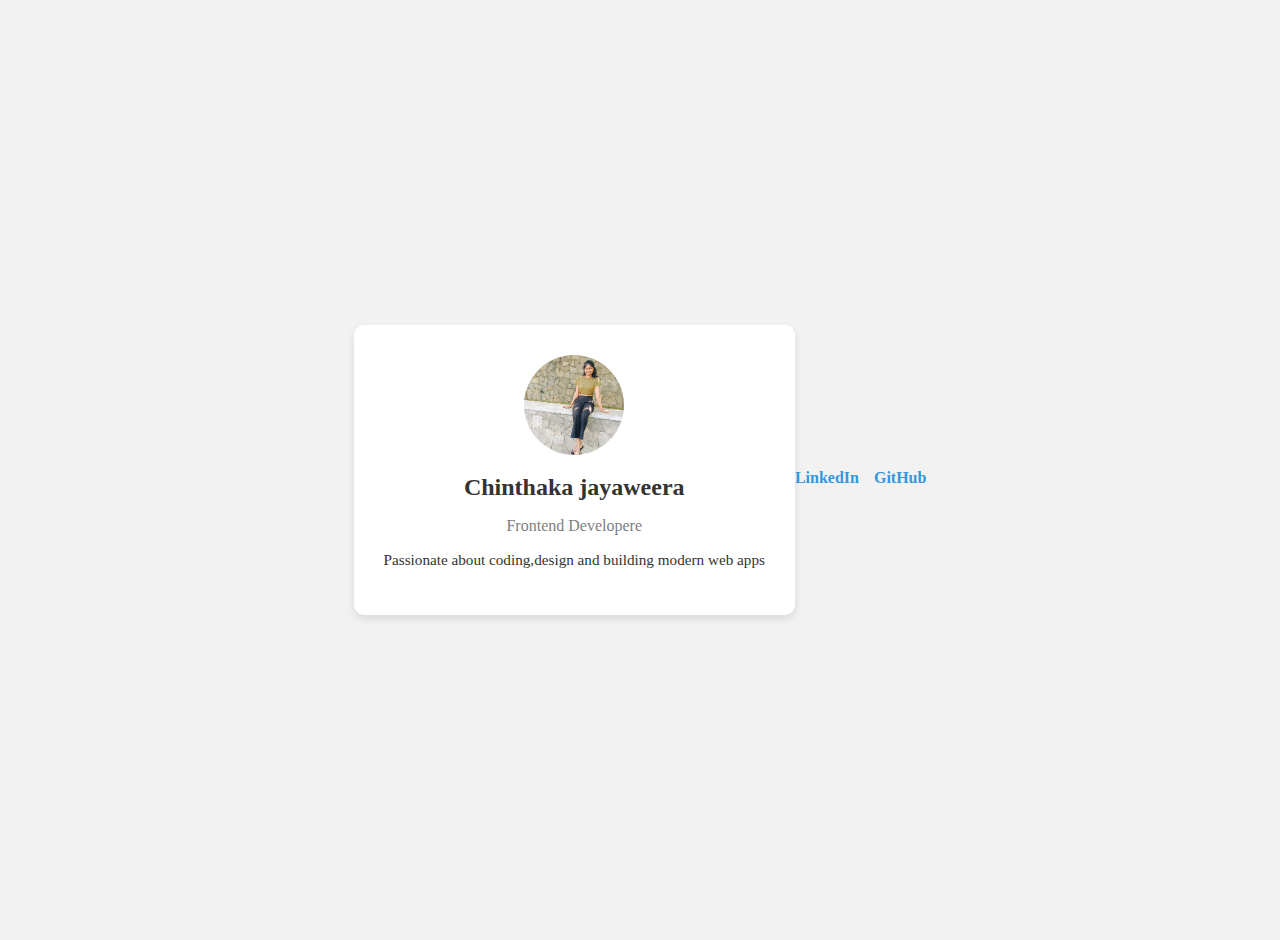
<file: index.html>
<!DOCTYPE html>
<html lang="en">
<head>
    <meta charset="UTF-8">
    <meta name="viewport" content="width=device-width, initial-scale=1.0">
    <title>Profile card</title>
    <link rel="stylesheet" href="/Style.css">
</head>
<body>
    <div class="profilecard">
        <img src="/WhatsApp Image 2025-06-08 at 20.16.55_6c05a7b2.jpg" class="profile-image" alt="Profile picture" width="150px">
        <h1 class="profile-name">Chinthaka jayaweera</h1>
        <p class="profile-role">Frontend Developere</p>
        <p class="profile-bio">Passionate about coding,design and building modern web apps</p>
    </div>
    <div class="sociasl-link">
        <a href="#" class="social-links">LinkedIn</a>
        <a href="#" class="social-links">GitHub</a>
    </div>
</body>
</html>
</file>
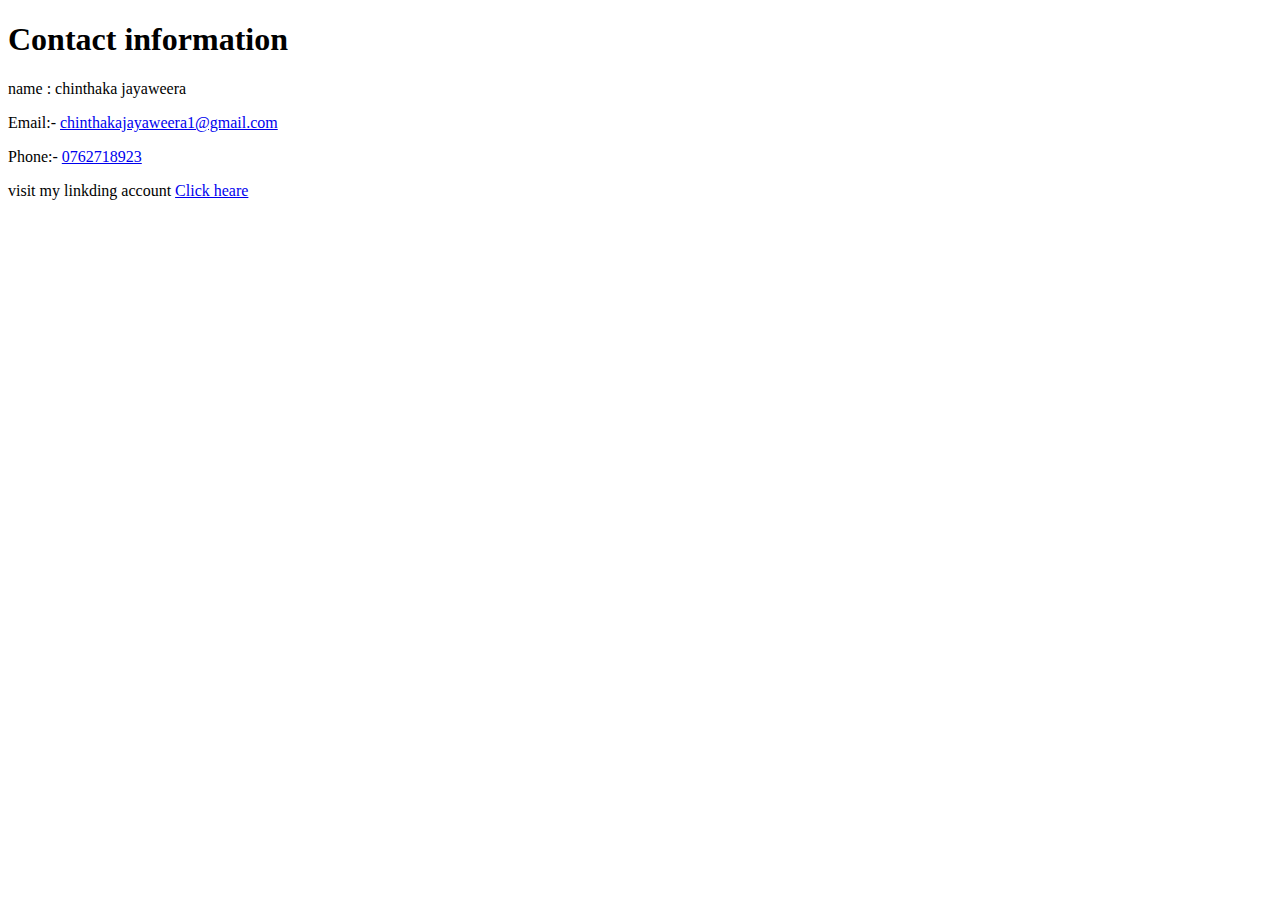
<file: contact.html>
<!DOCTYPE html>
<html lang="en">
<head>
    <meta charset="UTF-8">
    <meta name="viewport" content="width=device-width, initial-scale=1.0">
    <title>Document</title>
</head>
<body>
    <h1>Contact information </h1>
    <p>name : chinthaka jayaweera</p>
    <p>Email:- <a href="chinthakajayaweera1@gmail.com">chinthakajayaweera1@gmail.com</a></p>
    <p>Phone:- <a href="tel:0762718923">0762718923</a></p>
    <p>visit my linkding account <a href="wwww.linkding.com">Click heare</a></p>
</body>
</html>
</file>
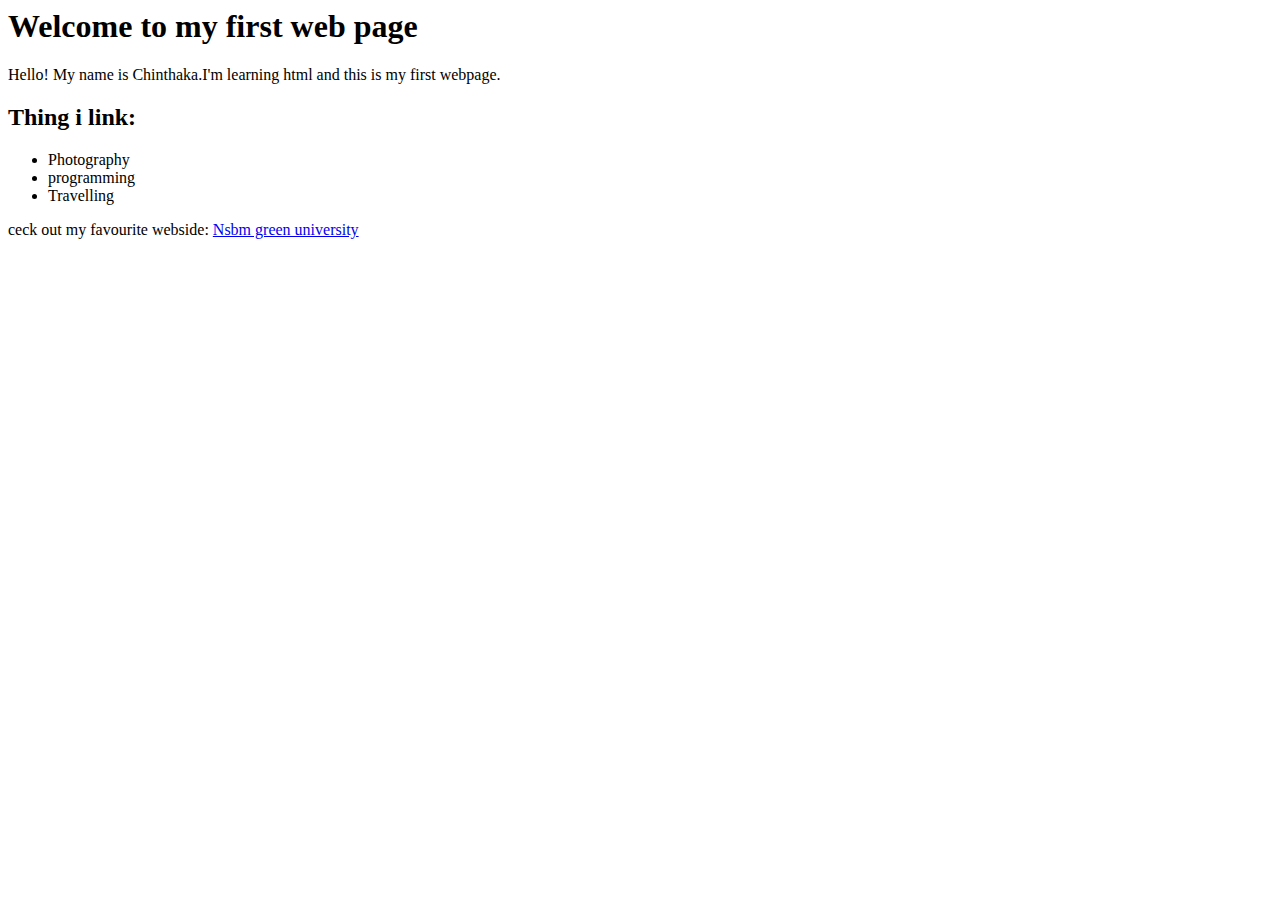
<file: First.html>
<html>
    <head>
        <meta charset="UTF-8">
        <title>My First web page</title>
    </head>
    <body>
        <h1>Welcome to my first web page</h1>
        <p>Hello! My name is Chinthaka.I'm learning html and this is my first webpage.</p>
        <h2>Thing i link:</h2>
        <ul>
            <li>Photography</li>
            <li>programming </li>
            <li>Travelling</li>
        </ul>
        <p>ceck out my favourite webside: <a href="https://www.nsbm.ac.lk" target="_blank">Nsbm green university</a></p>
    </body>
</html>
</file>
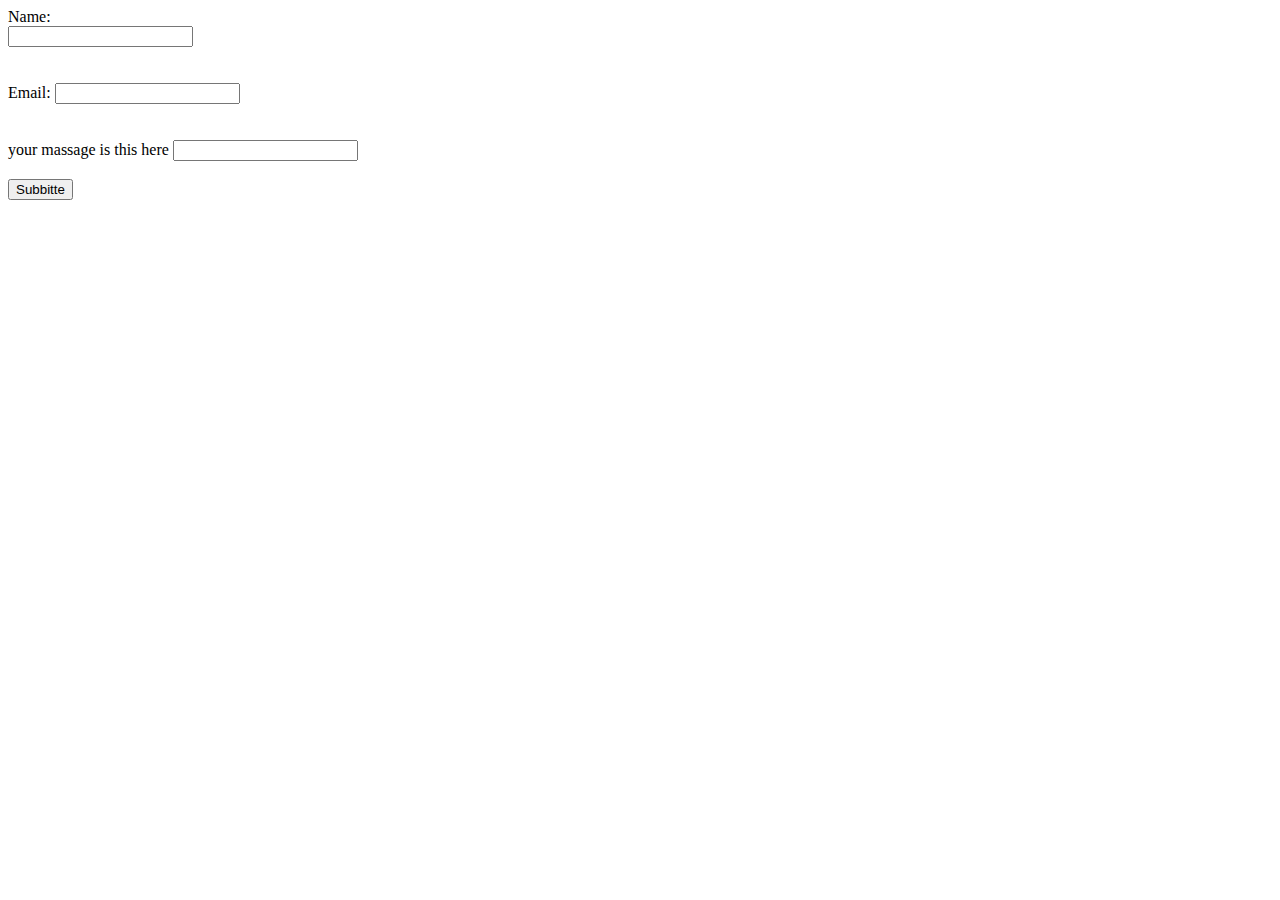
<file: Form.html>
<!DOCTYPE html>
<html lang="en">
<head>
    <meta charset="UTF-8">
    <meta name="viewport" content="width=device-width, initial-scale=1.0">
    <title>Document</title>
</head>
<body>
    <title>Feedback form</title>

    <form>
        <label for="name">Name:</label><br>
        <input type="text" id="name" name="name"><br><br><br>

        <label for="email">Email:</label>
        <input type="email" id="email" name="email"><br><br><br>

        <label for="message">your massage is this here</label>
        <input type="messages" id="msg" name="msg"><br><br>

        <button type="subbimit">Subbitte</button>
    </form>
</body>
</html>
</file>
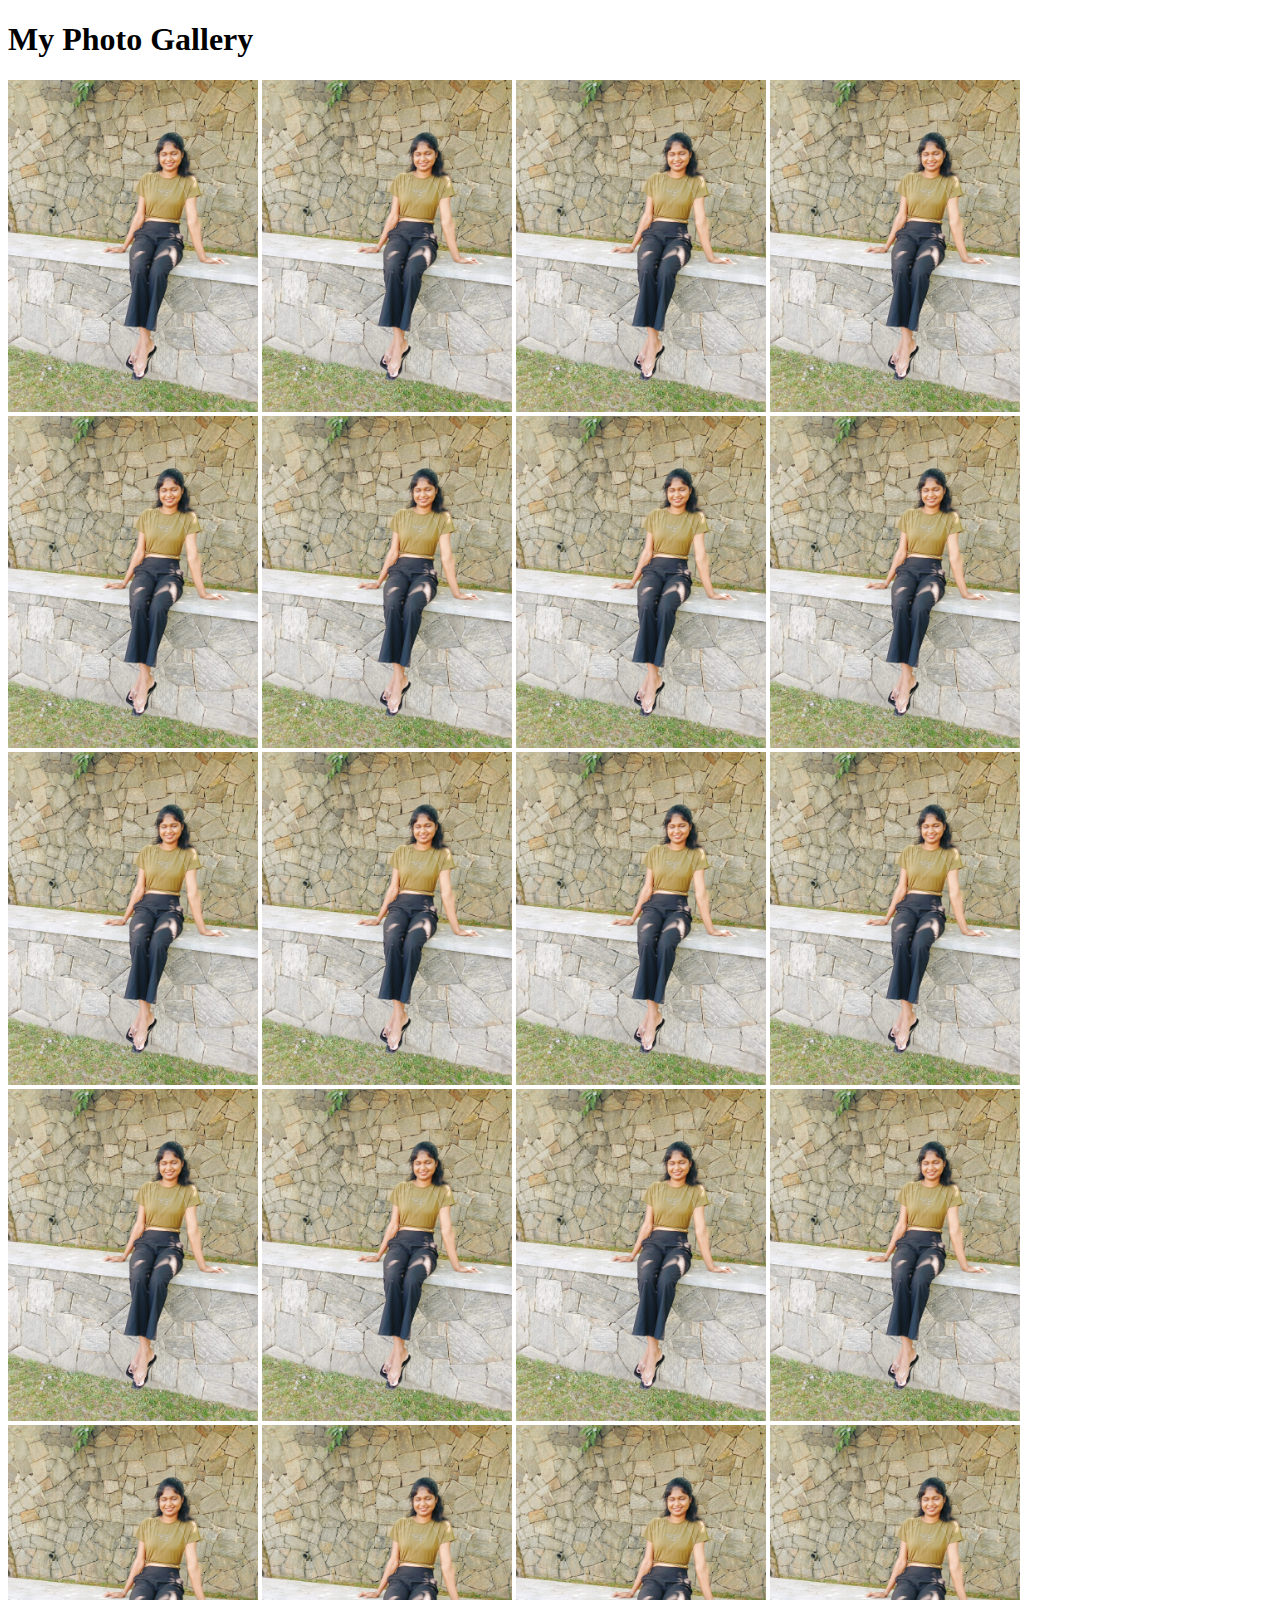
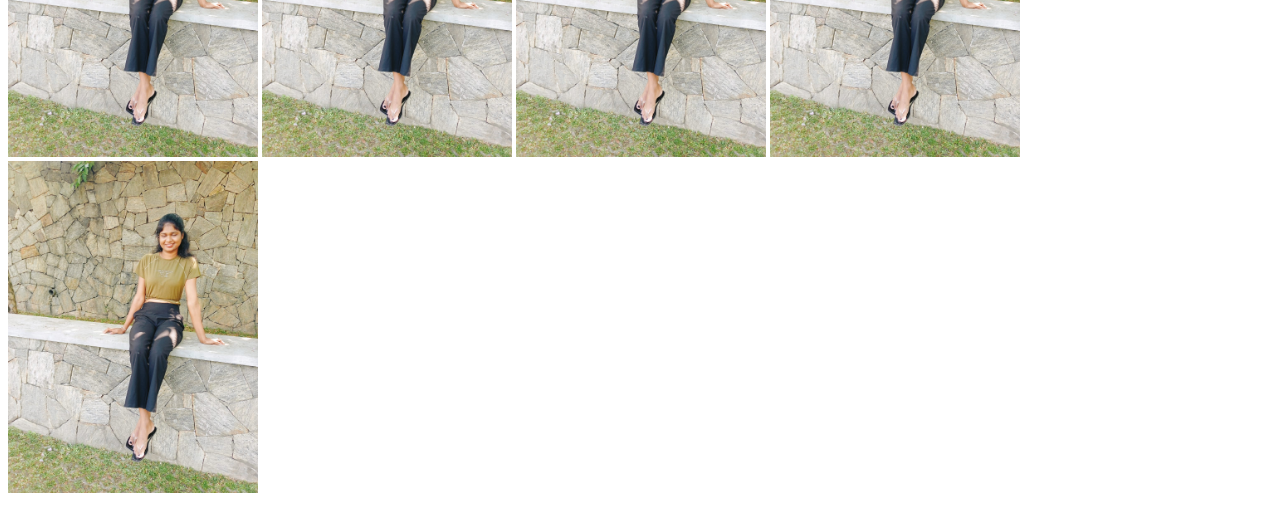
<file: Gallery.html>
<!DOCTYPE html>
<html lang="en">
<head>
    <meta charset="UTF-8">
    <meta name="viewport" content="width=device-width, initial-scale=1.0">
    <title>Document</title>
</head>
<body>
    <h1> My Photo Gallery</h1>
    <img src="/WhatsApp Image 2025-06-08 at 20.16.55_6c05a7b2.jpg" alt="photo1" width="250">
    
    <img src="/WhatsApp Image 2025-06-08 at 20.16.55_6c05a7b2.jpg" alt="photo1" width="250">
    
    <img src="/WhatsApp Image 2025-06-08 at 20.16.55_6c05a7b2.jpg" alt="photo1" width="250">
    
    <img src="/WhatsApp Image 2025-06-08 at 20.16.55_6c05a7b2.jpg" alt="photo1" width="250">
    
    <img src="/WhatsApp Image 2025-06-08 at 20.16.55_6c05a7b2.jpg" alt="photo1" width="250">

    
    <img src="/WhatsApp Image 2025-06-08 at 20.16.55_6c05a7b2.jpg" alt="photo1" width="250">
    
    <img src="/WhatsApp Image 2025-06-08 at 20.16.55_6c05a7b2.jpg" alt="photo1" width="250">
    
    <img src="/WhatsApp Image 2025-06-08 at 20.16.55_6c05a7b2.jpg" alt="photo1" width="250">
    
    <img src="/WhatsApp Image 2025-06-08 at 20.16.55_6c05a7b2.jpg" alt="photo1" width="250">
    
    <img src="/WhatsApp Image 2025-06-08 at 20.16.55_6c05a7b2.jpg" alt="photo1" width="250">
    
    <img src="/WhatsApp Image 2025-06-08 at 20.16.55_6c05a7b2.jpg" alt="photo1" width="250">
    
    <img src="/WhatsApp Image 2025-06-08 at 20.16.55_6c05a7b2.jpg" alt="photo1" width="250">
    
    <img src="/WhatsApp Image 2025-06-08 at 20.16.55_6c05a7b2.jpg" alt="photo1" width="250">
    
    <img src="/WhatsApp Image 2025-06-08 at 20.16.55_6c05a7b2.jpg" alt="photo1" width="250">
    
    <img src="/WhatsApp Image 2025-06-08 at 20.16.55_6c05a7b2.jpg" alt="photo1" width="250">
    
    <img src="/WhatsApp Image 2025-06-08 at 20.16.55_6c05a7b2.jpg" alt="photo1" width="250">
    
    <img src="/WhatsApp Image 2025-06-08 at 20.16.55_6c05a7b2.jpg" alt="photo1" width="250">
    
    <img src="/WhatsApp Image 2025-06-08 at 20.16.55_6c05a7b2.jpg" alt="photo1" width="250">
    
    <img src="/WhatsApp Image 2025-06-08 at 20.16.55_6c05a7b2.jpg" alt="photo1" width="250">
    
    <img src="/WhatsApp Image 2025-06-08 at 20.16.55_6c05a7b2.jpg" alt="photo1" width="250">
    
    <img src="/WhatsApp Image 2025-06-08 at 20.16.55_6c05a7b2.jpg" alt="photo1" width="250">
</body>
</html>
</file>
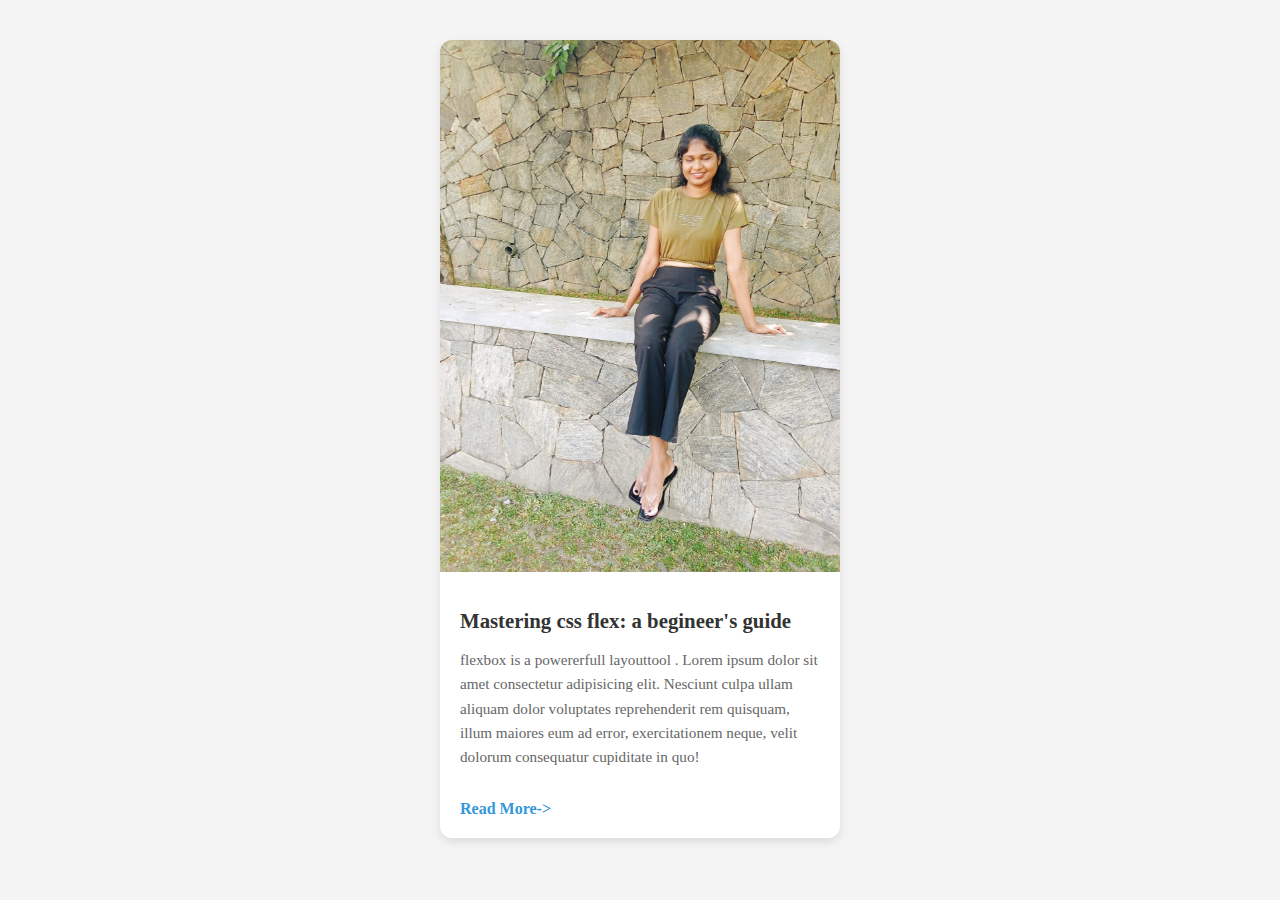
<file: indexx.html>
<!DOCTYPE html>
<html lang="en">
<head>
    <meta charset="UTF-8">
    <meta name="viewport" content="width=device-width, initial-scale=1.0">
    <title>Document</title>
    <link rel="stylesheet" href="/Stylee.css">
</head>
<body>
    <div class="card">
        <img src="/WhatsApp Image 2025-06-08 at 20.16.55_6c05a7b2.jpg" alt="blog image" class="card-image">
        <div class="card-content">
            <h2 class="card-title">Mastering css flex: a begineer's guide</h2>
            <p class="card-description">
                flexbox is a powererfull layouttool . Lorem ipsum dolor sit amet consectetur adipisicing elit. Nesciunt culpa ullam aliquam dolor voluptates reprehenderit rem quisquam, illum maiores eum ad error, exercitationem neque, velit dolorum consequatur cupiditate in quo!
            </p>
            <a href="#" class="read-more">Read More-></a>
        </div>
    </div>
    
</body>
</html>
</file>
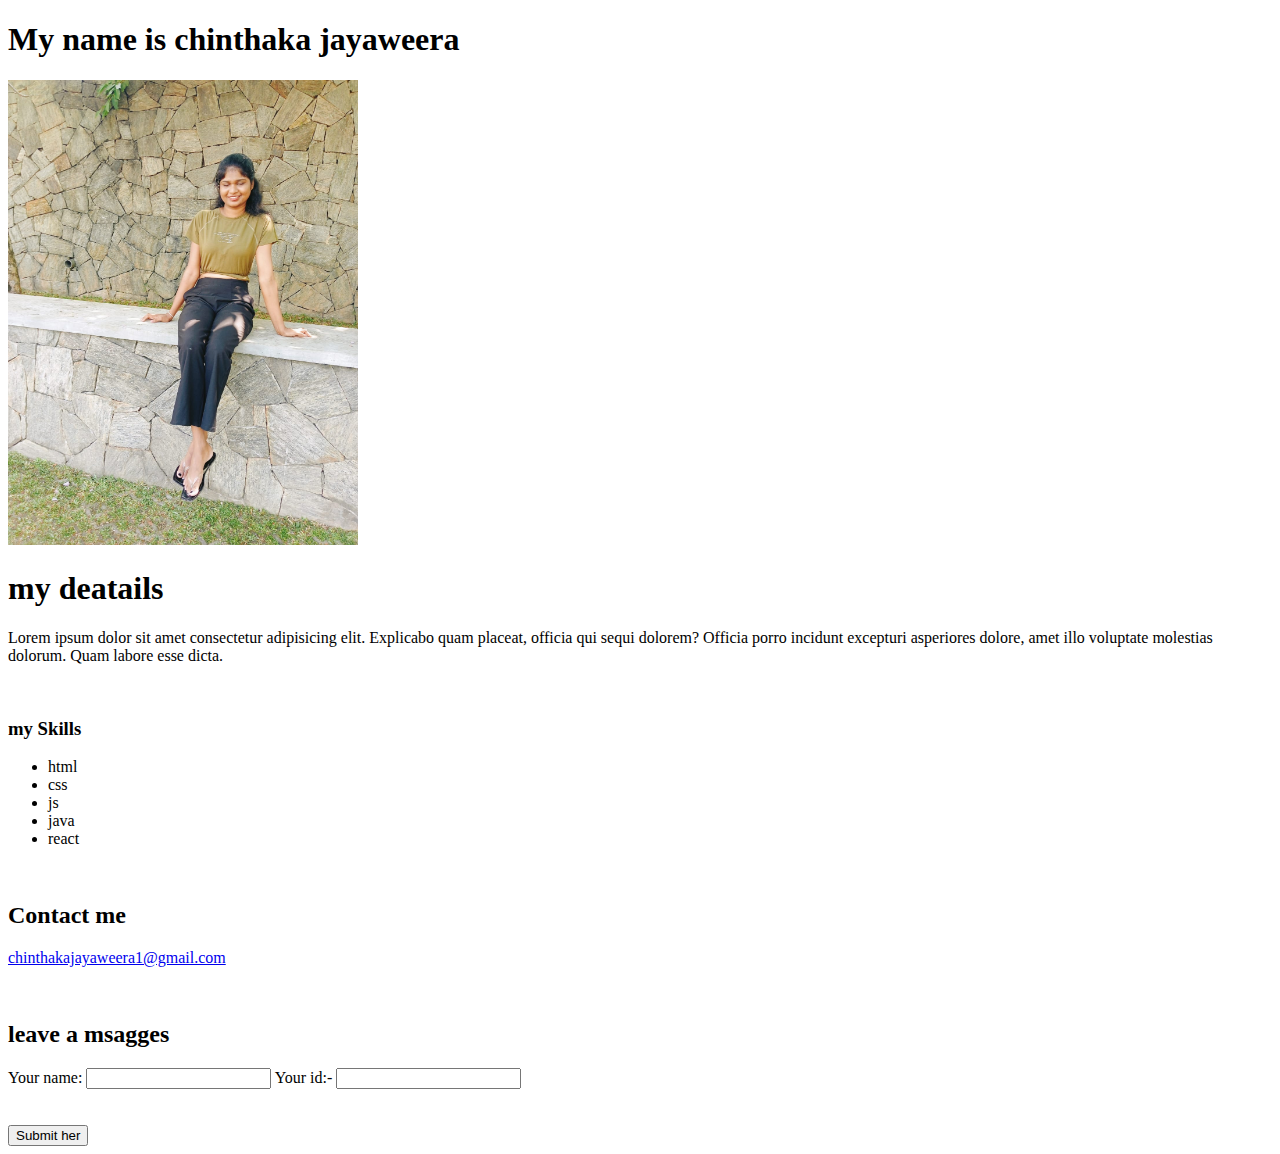
<file: new.html>
<!DOCTYPE html>
<html lang="en">
<head>
    <meta charset="UTF-8">
    <meta name="viewport" content="width=device-width, initial-scale=1.0">
    <title>my learning</title>
</head>
<body>
    <h1>My name is chinthaka jayaweera</h1>
    <img src="/WhatsApp Image 2025-06-08 at 20.16.55_6c05a7b2.jpg" alt="kalani her is chinthaka girlfriend" width="350px">
    <br>
    <h1>my deatails</h1>
    <p>Lorem ipsum dolor sit amet consectetur adipisicing elit. Explicabo quam placeat, officia qui sequi dolorem? Officia porro incidunt excepturi asperiores dolore, amet illo voluptate molestias dolorum. Quam labore esse dicta.</p>
    <br>
    <h3>my Skills</h3>
    <ul>
        <li>html</li>
        <li>css</li>
        <li>js</li>
        <li>java</li>
        <li>react</li>
    </ul>
    <br>
    <h2>Contact me</h2>
    <p><a href="chinthakajayaweera1@gmail.com">chinthakajayaweera1@gmail.com</a></p>
    <br>
    <h2>leave a msagges</h2>
    <form>
        <label>Your name:
            <input type="text" name="name">
        </label>
        <label for="id">Your id:-
            <input type="number" name="number">
        </label>
        <br><br><br>
        <button type="submit">Submit her</button>
    </form>

    
</body>
</html>
</file>
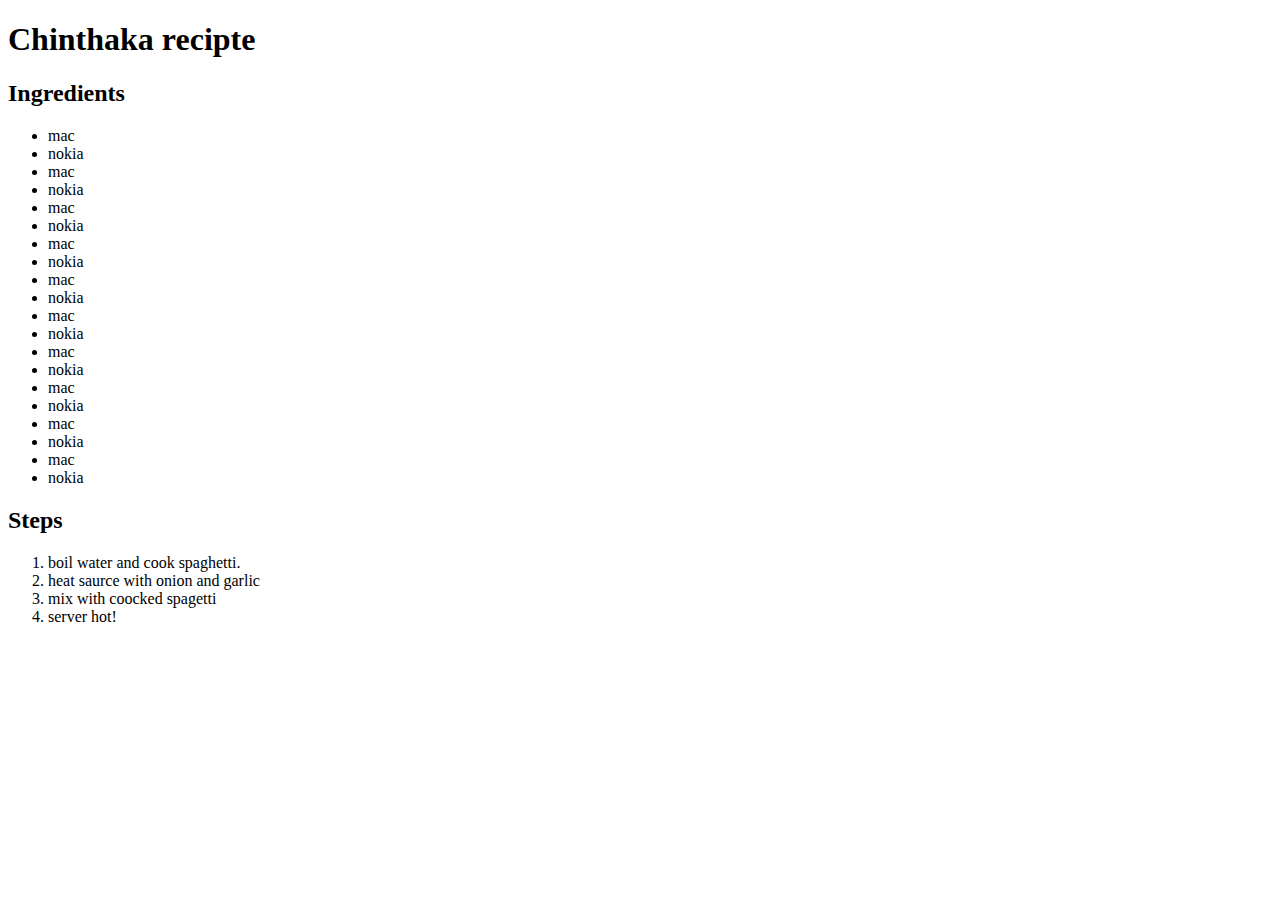
<file: recipe.html>
<!DOCTYPE html>
<html lang="en">
<head>
    <meta charset="UTF-8">
    <meta name="viewport" content="width=device-width, initial-scale=1.0">
    <title>My favourite resipe</title>
</head>
<body>
    <h1>Chinthaka recipte</h1>
    <h2>Ingredients</h2>
    <ul>
        <li>mac</li>
        <li>nokia</li>
        <li>mac</li>
        <li>nokia</li>
        <li>mac</li>
        <li>nokia</li>
        <li>mac</li>
        <li>nokia</li>
        <li>mac</li>
        <li>nokia</li>
        <li>mac</li>
        <li>nokia</li>
        <li>mac</li>
        <li>nokia</li>
        <li>mac</li>
        <li>nokia</li>
        <li>mac</li>
        <li>nokia</li>
        <li>mac</li>
        <li>nokia</li>
    </ul>
    <h2>Steps</h2>
    <ol>
        <li>boil water and cook spaghetti.</li>
        <li>heat saurce with onion and garlic</li>
        <li>mix with coocked spagetti</li>
        <li>server hot!</li>
    </ol>
    
</body>
</html>
</file>
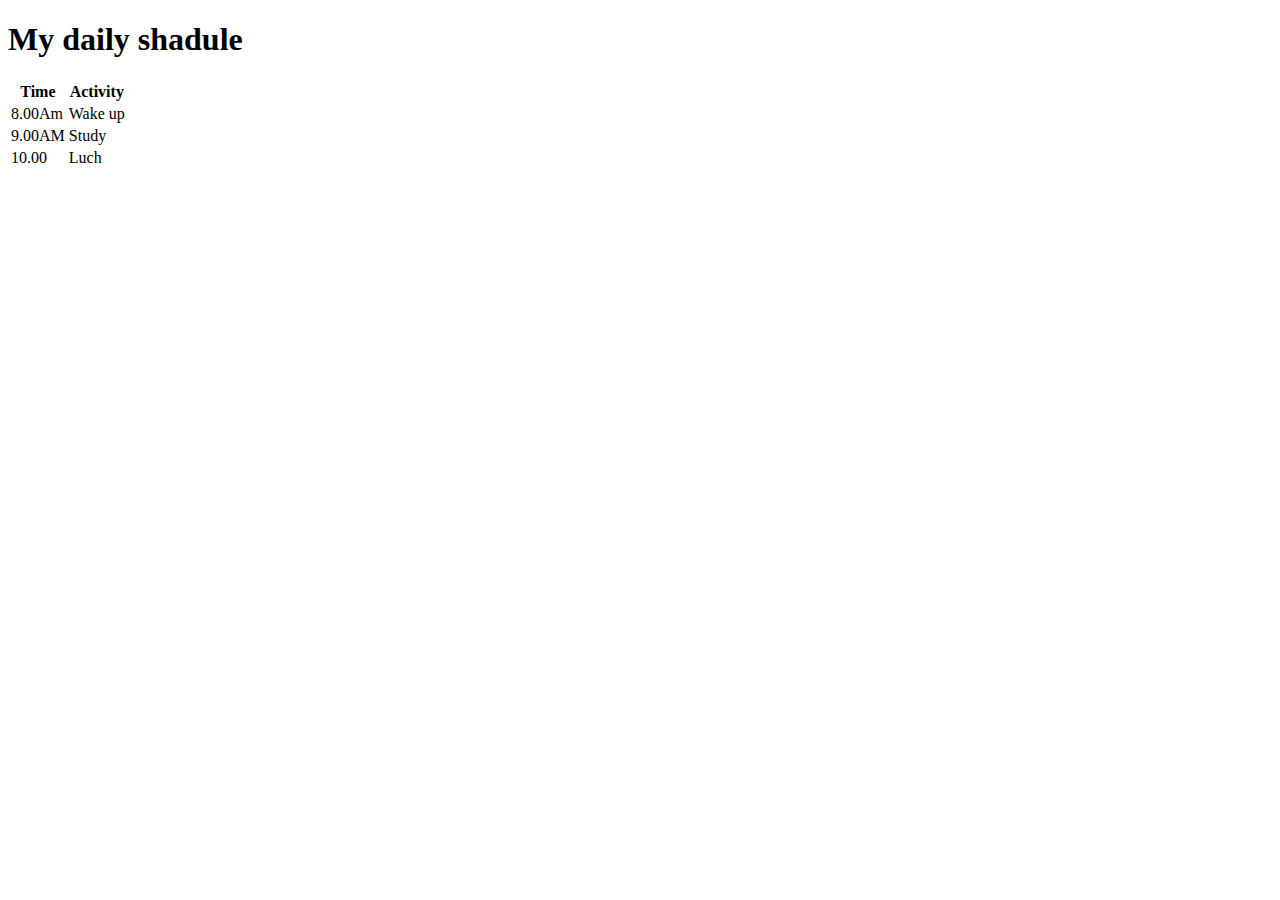
<file: shadule.html>
<!DOCTYPE html>
<html lang="en">
<head>
    <meta charset="UTF-8">
    <meta name="viewport" content="width=device-width, initial-scale=1.0">
    <title>Document</title>
</head>
<body>
    <h1>My daily shadule</h1>
    <table>
        <thead>
        <tr>
            <th>Time</th>
            <th>Activity</th>
        </tr>
    </thead>
    <tbody>
        <tr>
            <td>8.00Am</td>
            <td>Wake up</td>
        </tr>
        <tr>
            <td>9.00AM</td>
            <td>Study</td>
        </tr>
        <tr>
            <td>10.00</td>
            <td>Luch</td>
        </tr>
    </tbody>
    </table>
</body>
</html>
</file>
<file: Style.css>
/*CSS variabale and base styles*/
:root{
    --primary-color:#3498db;
    --text-color:#333;
    --background-color:#fff;
    --card-shadow:0 4px 8px rgba(0,0,0,0.1);
    --border-radius:10px;
    --font-family:'segoe UI',sans-sarif;
}

body{
    font-family:var(--font-family);
    background-color: #f2f2f2;
    margin: 0;
    padding: 20px;
    display: flex;
    justify-content: center;
    align-items: center;
    height: 100vh;
}
.profilecard{
    background-color: var(--background-color);
    padding: 30px;
    border-radius: var(--border-radius);
    box-shadow: var(--card-shadow);
    max-width: 3000px;
    text-align: center;
}
.profile-image{
    width: 100px;
    height: 100px;
    border-radius: 50%;
    object-fit: cover;
}
.profile-name{
    margin: 15px 0 5px;
    font-size: 1.5rem;
    color: var(--text-color);
}
.profile-role{
    font-size: 1rem;
    color: gray;
}
.profile-bio{
    font-size: 0.95rem;
    margin-top: 10px;
    color: var(--text-color);
}
.sociasl-link{
    margin-top: 15px;
    display: flex;
    justify-content: center;
    gap: 15px;

}
.social-links{
    text-decoration: none;
    color: var(--primary-color);
    font-weight:   bold;
}
.social-links:hover{
    text-decoration: underline;
}
@media(max-width:400px){
    .profilecard{
        padding: 20px;
    }
    .profile-name{
        font-size: 1.2rem;
    }
}
</file>
<file: Stylee.css>
:root{
    --primary-color:#3498db;
    --text-color:#333;
    --bg-color:#fff;
    --card-redius:12px;
    --shadow:0 4px 10px rgba(0,0,0,0.1);
    --font-family:'segoe ui',sans serif;
}
body{
    margin: 0;
    padding: 40px;
    font-family: var(--font-family);
    background-color: #f4f4f4;
    display: flex;
    justify-content: center;
}
.card{
    max-width: 400px;
    background-color: var(--bg-color);
    border-radius: var(--card-redius);
    box-shadow: var(--shadow);
    overflow: hidden;
    transition: transform 0.3 ease,box-shadow 0.3 ease;
}
.card:hover{
    transform: translateY(-5px);
    box-shadow: 0 8px 20px rgba(0,0,0,0.15);
}
.card-image{
    width: 100%;
    height: auto;
    display: block;
}
.card-content{
    padding: 20px;
}
.card-title{
    font-size: 1.3rem;
    color: var(--text-color);
    margin-bottom: 10px;

}
.card-description{
    font-size: 0.95rem;
    color: #666;
    line-height: 1.6;
}
.read-more{
    display: inline-block;
    margin-top: 15px;
    color: var(--primary-color);
    text-decoration: none;
    font-weight: bold;

}
.read-more:hover{
    text-decoration: underline;
}

@media(max-width:500px){
    body{
        padding: 20px;
    }
    .card{
        max-width: 100%;
    }
}
</file>
